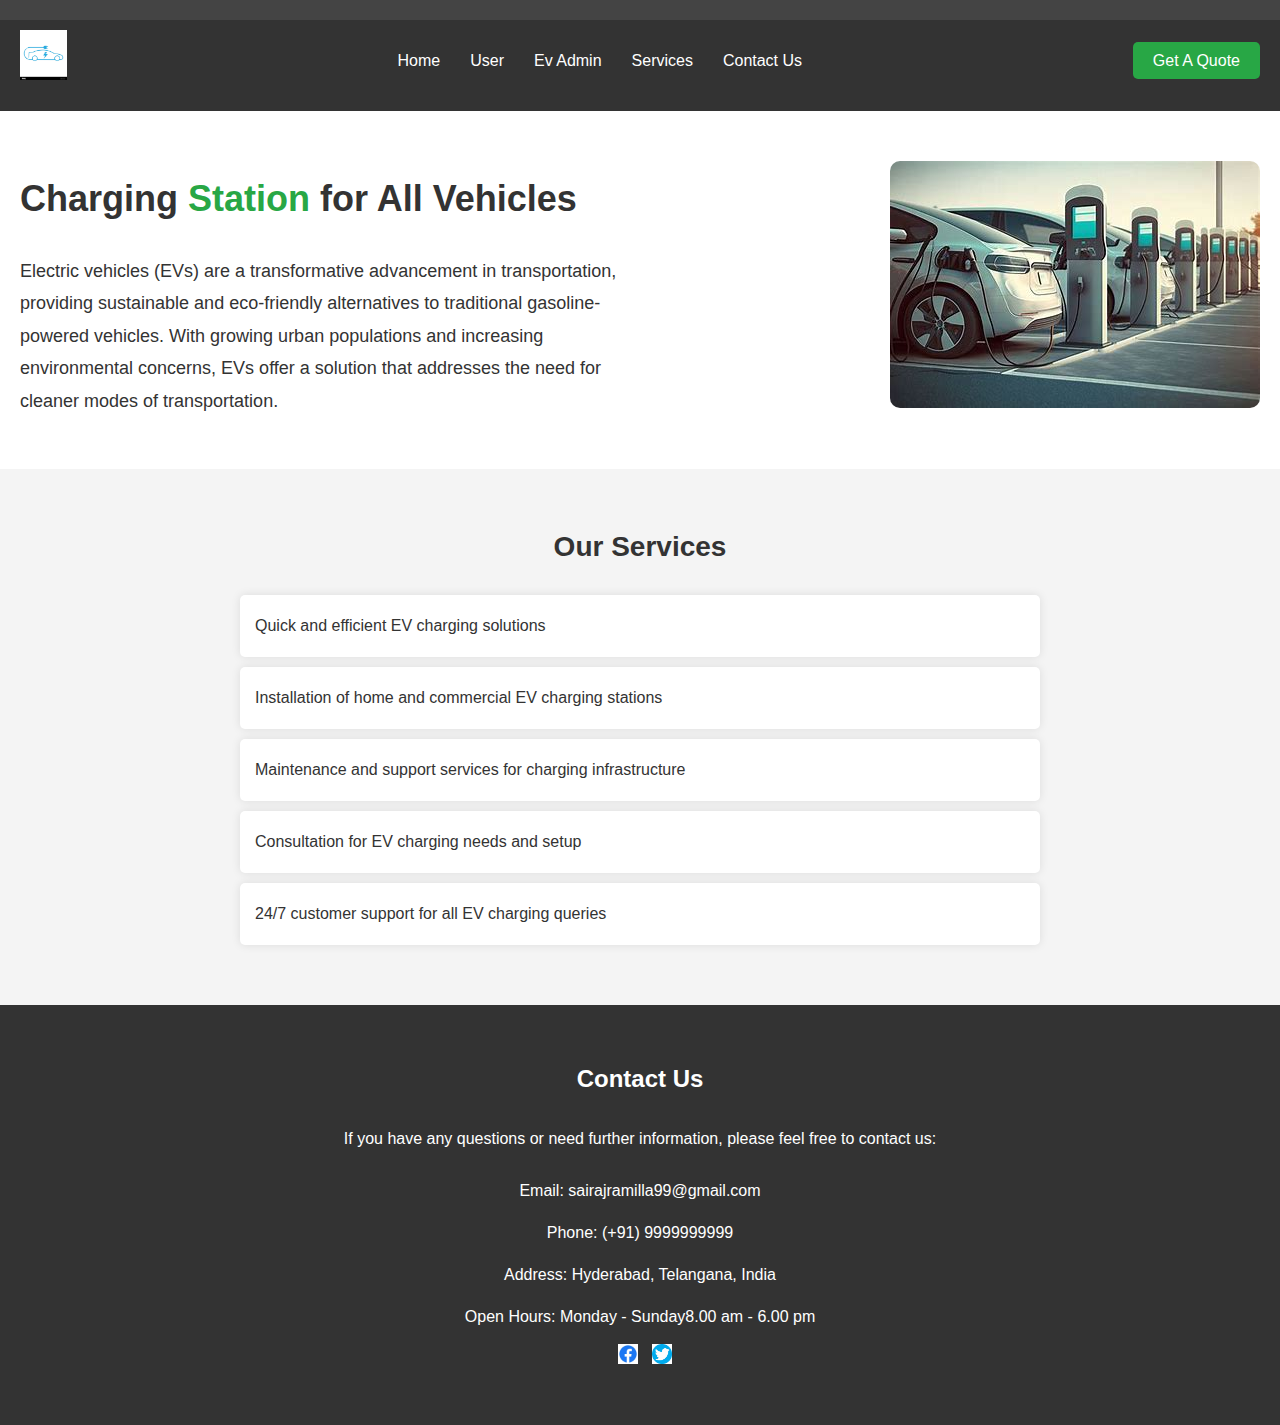
<file: index.html>
<!DOCTYPE html>
<html lang="en">
<head>
    <meta charset="UTF-8">
    <meta name="viewport" content="width=device-width, initial-scale=1.0">
    <title>eCharge</title>
    <link rel="stylesheet" href="styles.css">
</head>
<body>
    <header>
        <div class="top-bar">
           
            <div class="contact-number">
              
            </div>
        </div>
        <nav>
            <div class="logo">
                <img src="evlogo.jpg" alt="eCharge Logo">
            </div>
            <ul>
                <li><a href="#">Home</a></li>
                <li><a href="login2.html">User</a></li>
                <li><a href="login.html">Ev Admin</a></li>
                <li><a href="#">Services</a></li>
                <li><a href="#">Contact Us</a></li>
            </ul>
            <div class="cta-buttons">
                <a href="#" class="btn-get-quote">Get A Quote</a>
            </div>
        </nav>
    </header>
    <main>
        <section class="hero">
            <div class="hero-content">
                <h1>Charging <span>Station</span> for All Vehicles</h1>
                <p>Electric vehicles (EVs) are a transformative advancement in transportation, providing sustainable and eco-friendly alternatives to traditional gasoline-powered vehicles. With growing urban populations and increasing environmental concerns, EVs offer a solution that addresses the need for cleaner modes of transportation.</p>
            </div>
            <div class="hero-image">
                <img src="bunk.jpeg" alt="Charging Station">
            </div>
        </section>

        <section class="services">
            <h2>Our Services</h2>
            <ul>
                <li>Quick and efficient EV charging solutions</li>
                <li>Installation of home and commercial EV charging stations</li>
                <li>Maintenance and support services for charging infrastructure</li>
                <li>Consultation for EV charging needs and setup</li>
                <li>24/7 customer support for all EV charging queries</li>
            </ul>
        </section>
    </main>
    <footer>
        <section class="contact-us">
            <h2>Contact Us</h2>
            <p>If you have any questions or need further information, please feel free to contact us:</p>
            <ul>
                <li>Email: sairajramilla99@gmail.com</li>
                <li>Phone: (+91) 9999999999</li>
                <li>Address: Hyderabad, Telangana, India</li>
                <li>Open Hours: Monday - Sunday8.00 am - 6.00 pm</li>
                
                <span class="social-icons">
                    <a href="https://www.Facebook.com"><img src="fb.jpeg" alt="Facebook"></a>
                    <a href="https://www.twitter.com"><img src="ttt.jpeg" alt="Twitter"></a>
                </span>
            </ul>
        </section>
    </footer>
</body>
</html>
</file>
<file: styles.css>
/* General resets and base styles */
* {
    margin: 0;
    padding: 0;
    box-sizing: border-box;
    font-family: Arial, sans-serif;
}

body {
    background-color: #f4f4f4;
    color: #333;
    line-height: 2;
}

/* Header and navigation styles */
header {
    width: 100%;
    background-color: #333;
    color: #fff;
    padding-bottom: 10px;
}

.top-bar {
    background-color: #444;
    color: #ddd;
    display: flex;
    justify-content: space-between;
    padding: 10px 20px;
    font-size: 14px;
}

.top-bar .contact-info span,
.top-bar .contact-number span {
    margin-right: 15px;
}

.social-icons img {
    width: 20px;
    height: 20px;
    margin-left: 10px;
}

nav {
    display: flex;
    justify-content: space-between;
    align-items: center;
    padding: 10px 20px;
}

nav .logo img {
    height: 50px;
}

nav ul {
    list-style: none;
    display: flex;
    margin: 0;
}

nav ul li {
    margin: 0 15px;
}

nav ul li a {
    text-decoration: none;
    color: #fff;
    font-size: 16px;
}

nav .cta-buttons .btn-get-quote {
    background-color: #28a745;
    color: #fff;
    padding: 10px 20px;
    text-decoration: none;
    border-radius: 5px;
    font-size: 16px;
}

nav .cta-buttons .btn-get-quote:hover {
    background-color: #218838;
}

/* Hero section styles */
.hero {
    display: flex;
    justify-content: space-between;
    align-items: center;
    padding: 50px 20px;
    background-color: #fff;
}

.hero-content {
    max-width: 50%;
}

.hero-content h1 {
    font-size: 36px;
    margin-bottom: 20px;
}

.hero-content h1 span {
    color: #28a745;
}

.hero-content p {
    font-size: 18px;
    line-height: 1.8;
}

.hero-image img {
    width: 100%;
    max-width: 500px;
    border-radius: 10px;
}

/* Services section styles */
.services {
    padding: 50px 20px;
    background-color: #f4f4f4;
}

.services h2 {
    text-align: center;
    margin-bottom: 20px;
    font-size: 28px;
}

.services ul {
    list-style: none;
    max-width: 800px;
    margin: 0 auto;
    padding: 0;
}

.services ul li {
    background-color: #fff;
    padding: 15px;
    margin-bottom: 10px;
    border-radius: 5px;
    box-shadow: 0 0 10px rgba(0, 0, 0, 0.1);
}

/* Footer section styles */
footer {
    background-color: #333;
    color: #fff;
    padding: 50px 20px;
}

footer .contact-us {
    max-width: 800px;
    margin: 0 auto;
    text-align: center;
}

footer .contact-us h2 {
    margin-bottom: 20px;
    font-size: 24px;
}

footer .contact-us p {
    margin-bottom: 20px;
    font-size: 16px;
}

footer .contact-us ul {
    list-style: none;
    padding: 0;
}

footer .contact-us ul li {
    margin-bottom: 10px;
    font-size: 16px;
}
</file>
